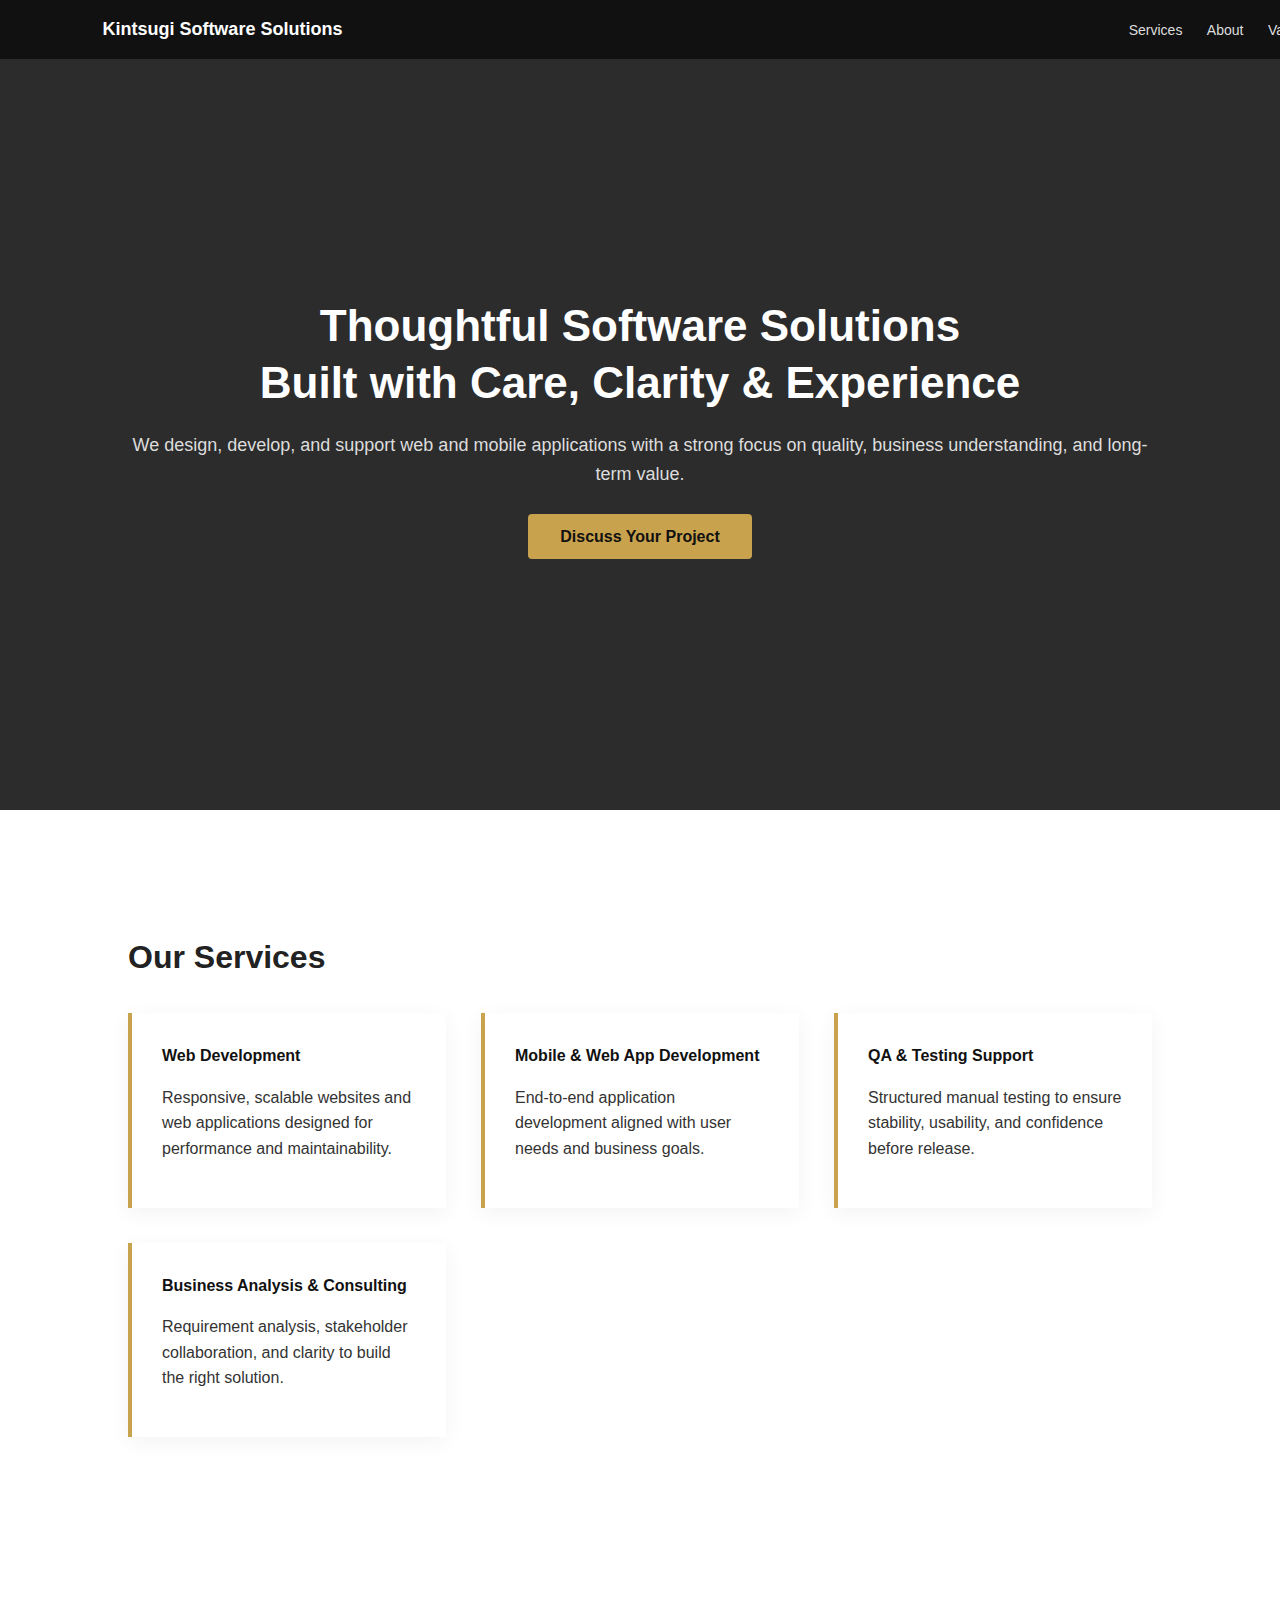
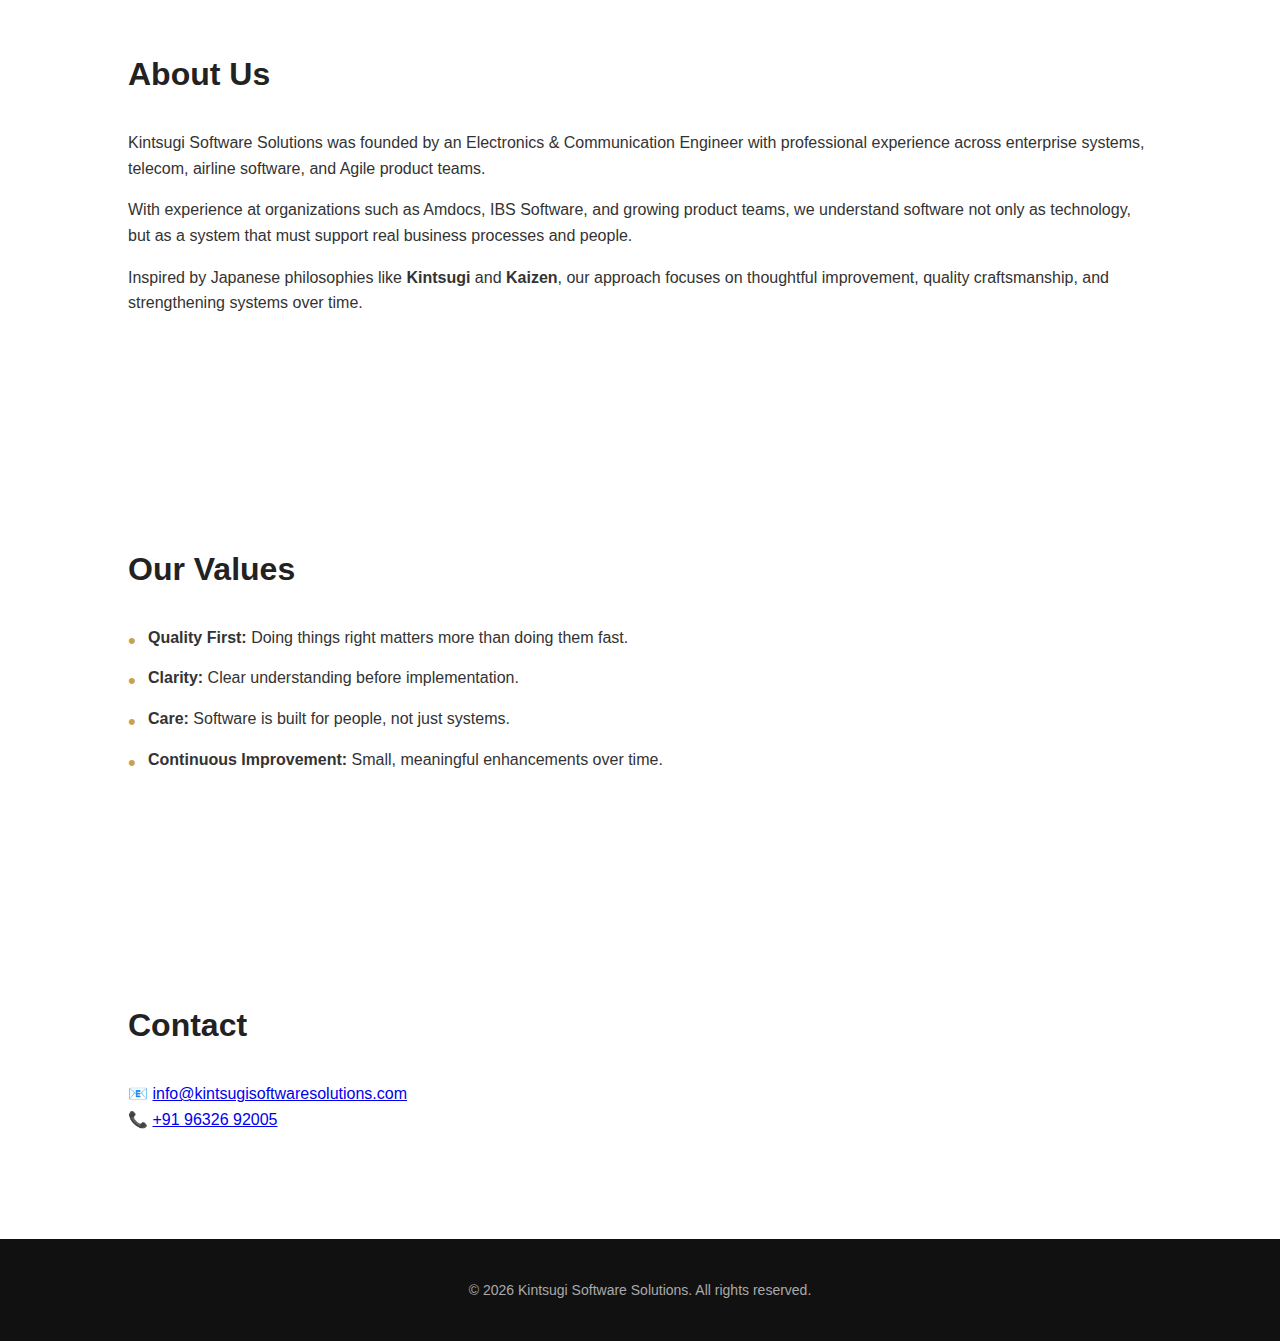
<file: index.html>
<!DOCTYPE html>
<html lang="en">
<head>
  <meta charset="UTF-8" />
  <meta name="viewport" content="width=device-width, initial-scale=1.0"/>
  <title>Kintsugi Software Solutions</title>

  <style>
    body {
      margin: 0;
      font-family: "Segoe UI", Arial, sans-serif;
      color: #333;
      line-height: 1.6;
      background: #ffffff;
    }

    /* ---------- HEADER ---------- */
    header {
      position: fixed;
      width: 100%;
      top: 0;
      background: #111;
      color: #fff;
      padding: 15px 8%;
      display: flex;
      justify-content: space-between;
      align-items: center;
      z-index: 1000;
    }

    header h1 {
      font-size: 18px;
      margin: 0;
      font-weight: 600;
    }

    nav a {
      color: #ddd;
      text-decoration: none;
      margin-left: 20px;
      font-size: 14px;
    }

    nav a:hover {
      color: #c9a24d;
    }

    /* ---------- HERO ---------- */
    .hero {
      min-height: 90vh;
      background: #2c2c2c;
      display: flex;
      align-items: center;
      justify-content: center;
      padding: 0 10%;
      color: #fff;
      text-align: center;
    }

    .hero h2 {
      font-size: 44px;
      line-height: 1.3;
      margin-bottom: 20px;
      font-weight: 600;
    }

    .hero p {
      font-size: 18px;
      color: #ddd;
      margin-bottom: 35px;
    }

    .cta {
      padding: 14px 32px;
      background: #c9a24d;
      color: #111;
      text-decoration: none;
      font-weight: 600;
      border-radius: 4px;
    }

    /* ---------- SECTIONS ---------- */
    section {
      padding: 90px 10%;
      max-width: 1300px;
      margin: auto;
    }

    section h3 {
      font-size: 32px;
      margin-bottom: 30px;
      color: #222;
    }

    /* ---------- SERVICES ---------- */
    .services {
      display: grid;
      grid-template-columns: repeat(auto-fit, minmax(260px, 1fr));
      gap: 35px;
    }

    .service-box {
      background: #fff;
      padding: 30px;
      border-left: 4px solid #c9a24d;
      box-shadow: 0 5px 20px rgba(0,0,0,0.05);
    }

    .service-box h4 {
      margin-top: 0;
      margin-bottom: 10px;
      color: #111;
    }

    /* ---------- VALUES ---------- */
    .values ul {
      list-style: none;
      padding: 0;
    }

    .values li {
      margin-bottom: 15px;
      padding-left: 20px;
      position: relative;
    }

    .values li::before {
      content: "•";
      color: #c9a24d;
      font-size: 22px;
      position: absolute;
      left: 0;
      top: -2px;
    }

    /* ---------- FOOTER ---------- */
    footer {
      background: #111;
      color: #aaa;
      text-align: center;
      padding: 40px 10%;
      font-size: 14px;
    }

    footer a {
      color: #c9a24d;
      text-decoration: none;
    }

    @media (max-width: 768px) {
      .hero h2 {
        font-size: 32px;
      }
      header {
        flex-direction: column;
        align-items: flex-start;
      }
    }
  </style>
</head>

<body>

<header>
  <h1>Kintsugi Software Solutions</h1>
  <nav>
    <a href="#services">Services</a>
    <a href="#about">About</a>
    <a href="#values">Values</a>
    <a href="#contact">Contact</a>
  </nav>
</header>

<div class="hero">
  <div>
    <h2>Thoughtful Software Solutions<br/>Built with Care, Clarity & Experience</h2>
    <p>We design, develop, and support web and mobile applications with a strong focus on quality, business understanding, and long-term value.</p>
    <a class="cta" href="#contact">Discuss Your Project</a>
  </div>
</div>

<section id="services">
  <h3>Our Services</h3>
  <div class="services">
    <div class="service-box">
      <h4>Web Development</h4>
      <p>Responsive, scalable websites and web applications designed for performance and maintainability.</p>
    </div>
    <div class="service-box">
      <h4>Mobile & Web App Development</h4>
      <p>End-to-end application development aligned with user needs and business goals.</p>
    </div>
    <div class="service-box">
      <h4>QA & Testing Support</h4>
      <p>Structured manual testing to ensure stability, usability, and confidence before release.</p>
    </div>
    <div class="service-box">
      <h4>Business Analysis & Consulting</h4>
      <p>Requirement analysis, stakeholder collaboration, and clarity to build the right solution.</p>
    </div>
  </div>
</section>

<section id="about">
  <h3>About Us</h3>
  <p>Kintsugi Software Solutions was founded by an Electronics & Communication Engineer with professional experience across enterprise systems, telecom, airline software, and Agile product teams.</p>
  <p>With experience at organizations such as Amdocs, IBS Software, and growing product teams, we understand software not only as technology, but as a system that must support real business processes and people.</p>
  <p>Inspired by Japanese philosophies like <strong>Kintsugi</strong> and <strong>Kaizen</strong>, our approach focuses on thoughtful improvement, quality craftsmanship, and strengthening systems over time.</p>
</section>

<section id="values" class="values">
  <h3>Our Values</h3>
  <ul>
    <li><strong>Quality First:</strong> Doing things right matters more than doing them fast.</li>
    <li><strong>Clarity:</strong> Clear understanding before implementation.</li>
    <li><strong>Care:</strong> Software is built for people, not just systems.</li>
    <li><strong>Continuous Improvement:</strong> Small, meaningful enhancements over time.</li>
  </ul>
</section>

<section id="contact">
  <h3>Contact</h3>
  <p>
    📧 <a href="mailto:info@kintsugisoftwaresolutions.com">info@kintsugisoftwaresolutions.com</a><br/>
    📞 <a href="tel:+919632692005">+91 96326 92005</a>
  </p>
</section>

<footer>
  © 2026 Kintsugi Software Solutions. All rights reserved.
</footer>

</body>
</html>
</file>
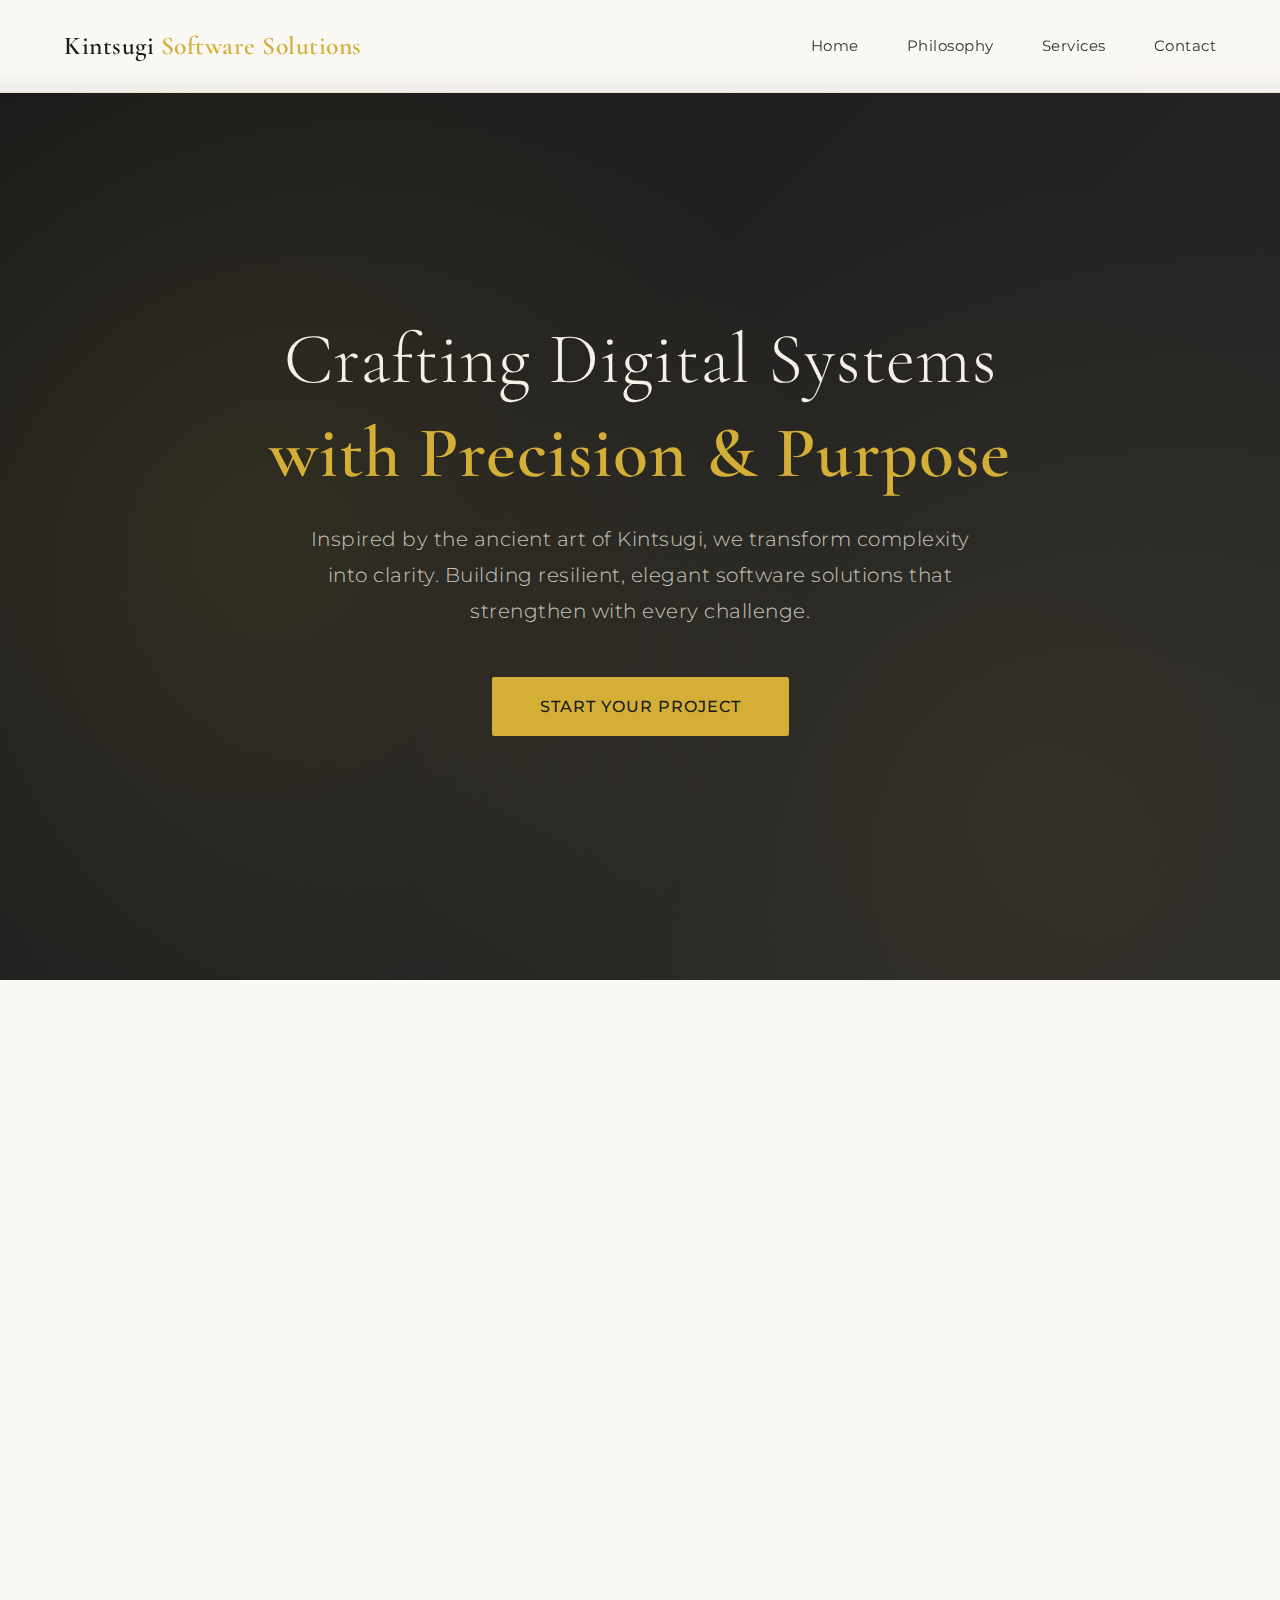
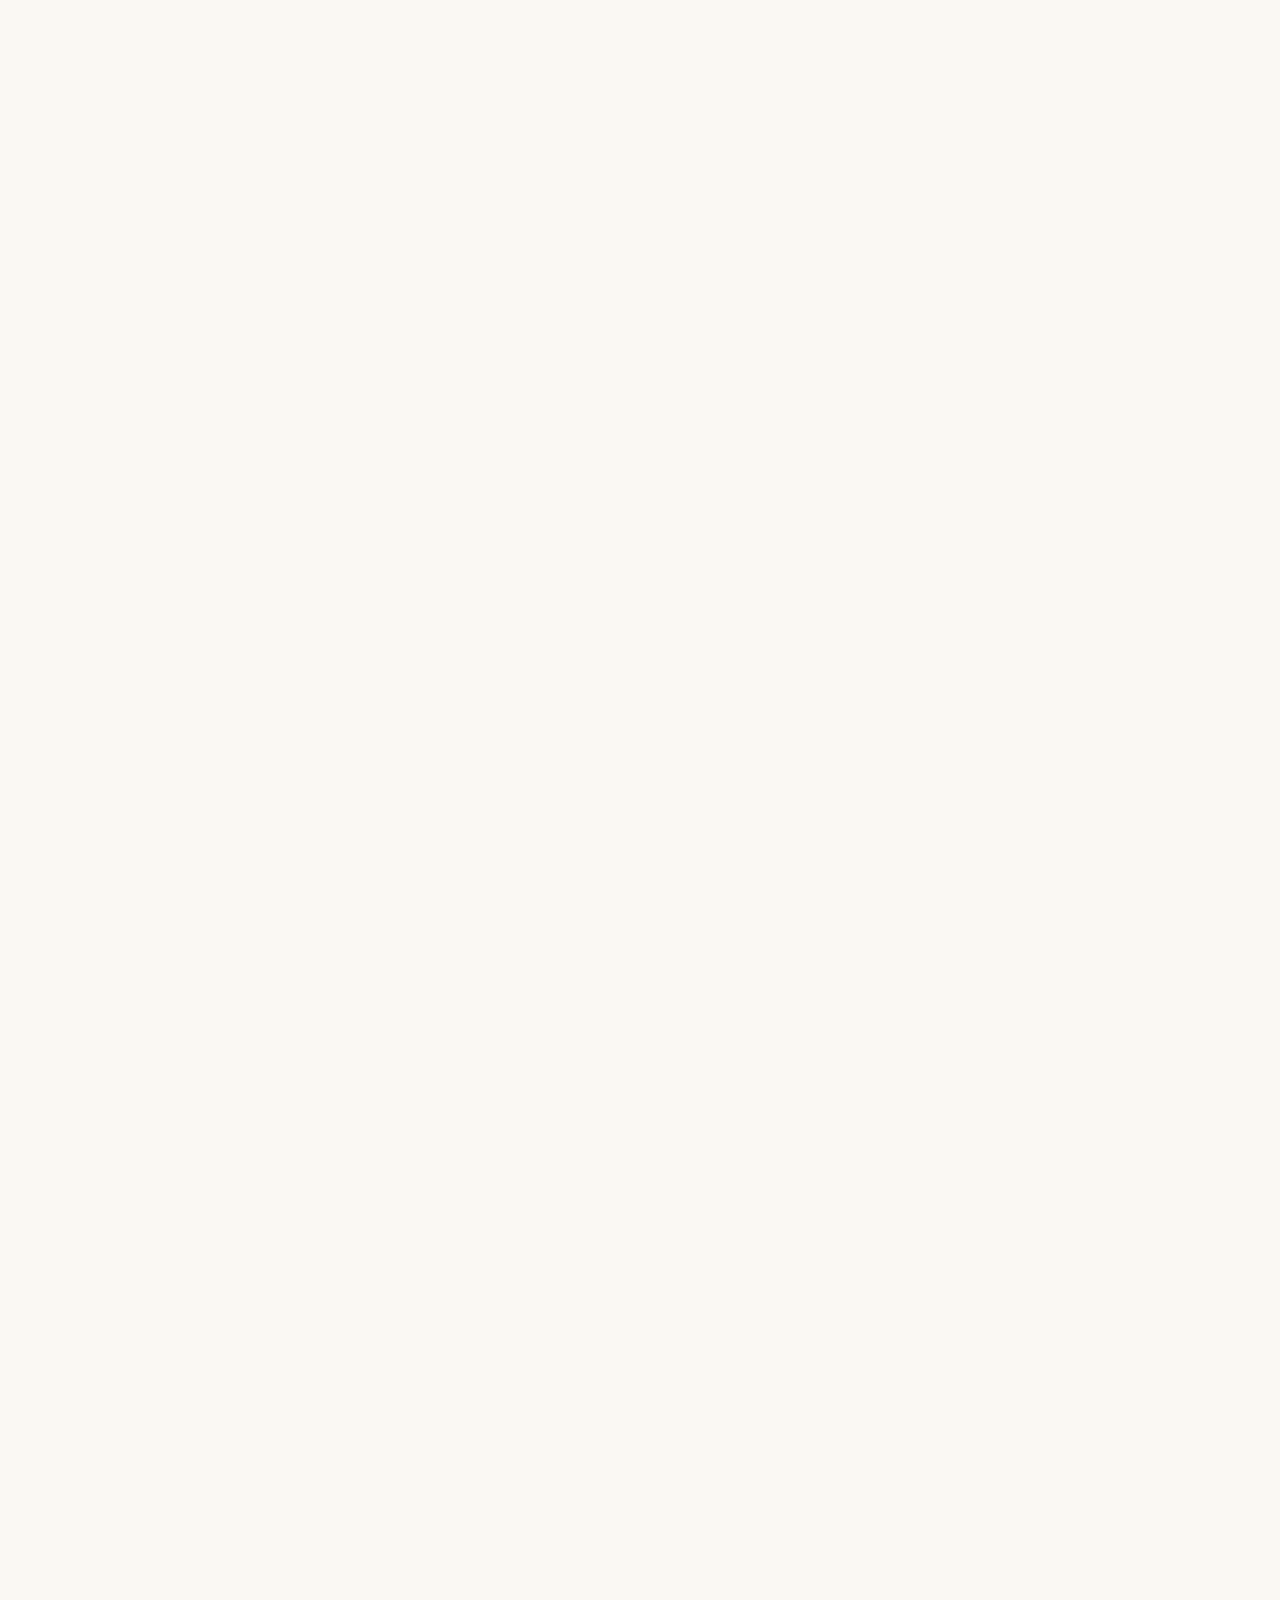
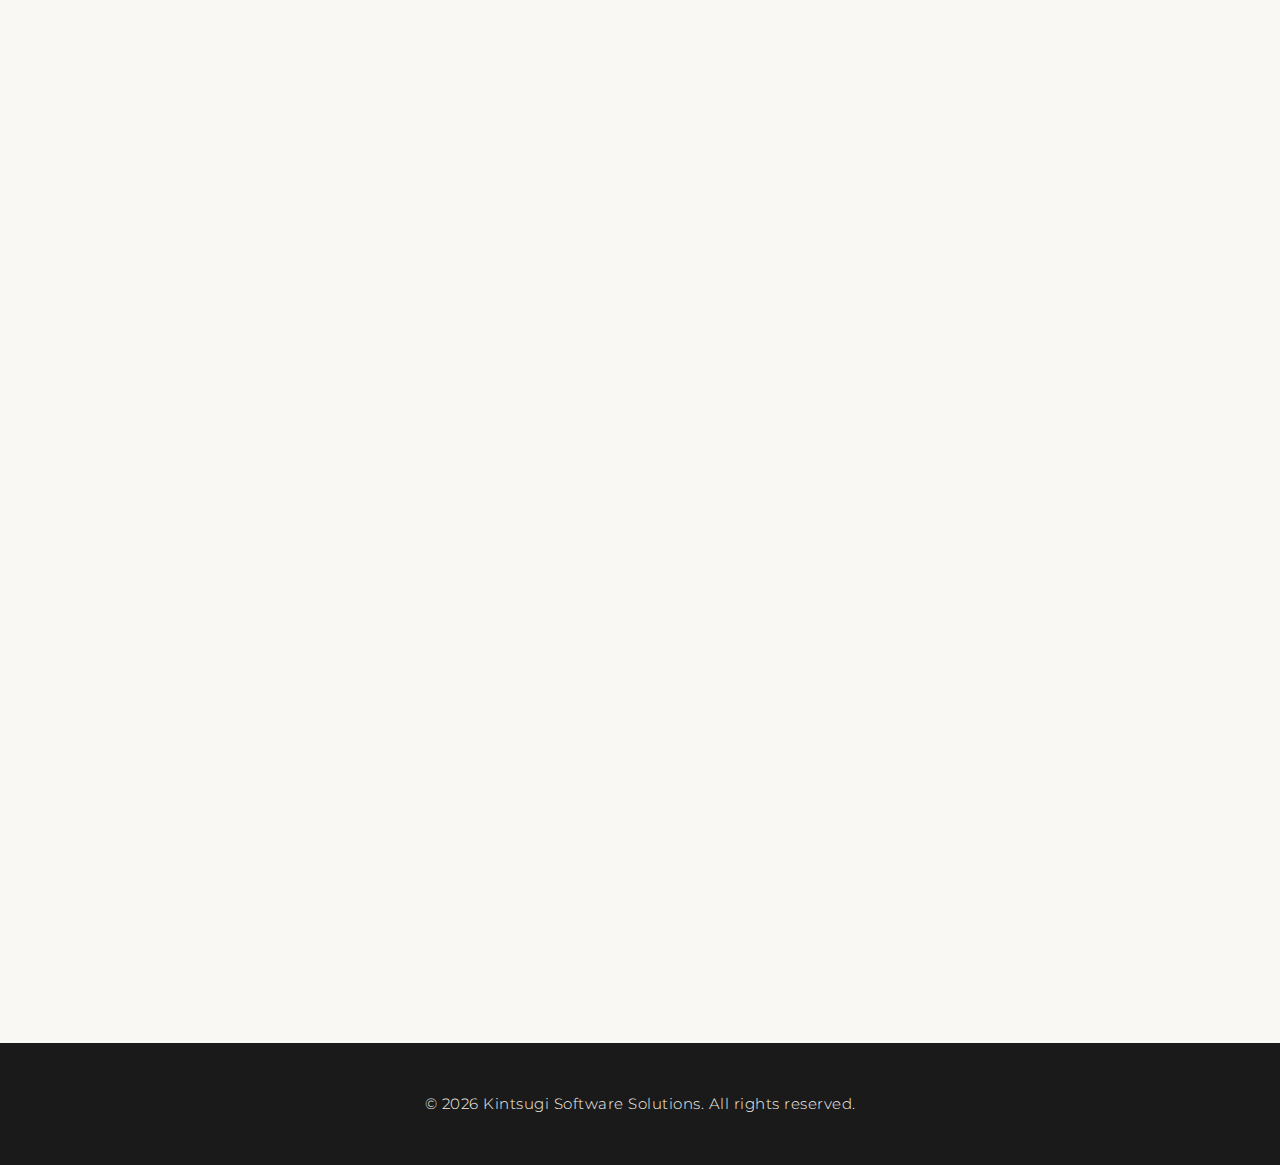
<file: kintsugi-website (7).html>
<!DOCTYPE html>
<html lang="en">
<head>
    <meta charset="UTF-8">
    <meta name="viewport" content="width=device-width, initial-scale=1.0">
    <title>Kintsugi Software Solutions - Crafting Resilient Digital Systems</title>
    <meta name="description" content="Expert digital transformation, quality engineering, and business analysis. Building resilient software solutions with precision and purpose.">
    <link rel="preconnect" href="https://fonts.googleapis.com">
    <link rel="preconnect" href="https://fonts.gstatic.com" crossorigin>
    <link href="https://fonts.googleapis.com/css2?family=Cormorant+Garamond:wght@300;400;600&family=Montserrat:wght@300;400;500;600&display=swap" rel="stylesheet">
    <style>
        :root {
            --gold: #D4AF37;
            --dark-gold: #B8941F;
            --charcoal: #1a1a1a;
            --soft-black: #2a2a2a;
            --cream: #F5F1E8;
            --light-cream: #FAF8F3;
            --accent-blue: #2C3E50;
            --text-dark: #333333;
            --text-light: #666666;
        }

        * {
            margin: 0;
            padding: 0;
            box-sizing: border-box;
        }

        body {
            font-family: 'Montserrat', sans-serif;
            color: var(--text-dark);
            background: var(--light-cream);
            line-height: 1.7;
            overflow-x: hidden;
        }

        /* Navigation */
        nav {
            position: fixed;
            top: 0;
            width: 100%;
            background: rgba(250, 248, 243, 0.95);
            backdrop-filter: blur(10px);
            z-index: 1000;
            border-bottom: 1px solid rgba(212, 175, 55, 0.2);
            transition: all 0.3s ease;
        }

        nav.scrolled {
            box-shadow: 0 4px 20px rgba(0, 0, 0, 0.08);
        }

        .nav-container {
            max-width: 1400px;
            margin: 0 auto;
            padding: 1.5rem 4rem;
            display: flex;
            justify-content: space-between;
            align-items: center;
        }

        .logo {
            font-family: 'Cormorant Garamond', serif;
            font-size: 1.6rem;
            font-weight: 600;
            color: var(--charcoal);
            letter-spacing: 0.5px;
        }

        .logo span {
            color: var(--gold);
        }

        .nav-links {
            display: flex;
            gap: 3rem;
            list-style: none;
        }

        .nav-links a {
            text-decoration: none;
            color: var(--text-dark);
            font-weight: 400;
            font-size: 0.95rem;
            letter-spacing: 0.5px;
            position: relative;
            transition: color 0.3s ease;
        }

        .nav-links a::after {
            content: '';
            position: absolute;
            bottom: -5px;
            left: 0;
            width: 0;
            height: 2px;
            background: var(--gold);
            transition: width 0.3s ease;
        }

        .nav-links a:hover {
            color: var(--gold);
        }

        .nav-links a:hover::after {
            width: 100%;
        }

        /* Hero Section */
        .hero {
            min-height: 100vh;
            display: flex;
            align-items: center;
            justify-content: center;
            background: linear-gradient(135deg, var(--charcoal) 0%, var(--soft-black) 100%);
            position: relative;
            overflow: hidden;
            margin-top: 80px;
        }

        .hero::before {
            content: '';
            position: absolute;
            top: 0;
            left: 0;
            right: 0;
            bottom: 0;
            background: 
                radial-gradient(circle at 20% 50%, rgba(212, 175, 55, 0.1) 0%, transparent 50%),
                radial-gradient(circle at 80% 80%, rgba(212, 175, 55, 0.08) 0%, transparent 50%);
            animation: shimmer 15s ease-in-out infinite;
        }

        @keyframes shimmer {
            0%, 100% { opacity: 0.5; }
            50% { opacity: 1; }
        }

        .hero-content {
            max-width: 1200px;
            padding: 4rem;
            text-align: center;
            position: relative;
            z-index: 1;
            animation: fadeInUp 1s ease-out;
        }

        @keyframes fadeInUp {
            from {
                opacity: 0;
                transform: translateY(30px);
            }
            to {
                opacity: 1;
                transform: translateY(0);
            }
        }

        .hero h1 {
            font-family: 'Cormorant Garamond', serif;
            font-size: 4.5rem;
            font-weight: 300;
            color: var(--cream);
            margin-bottom: 1.5rem;
            line-height: 1.2;
            letter-spacing: 1px;
        }

        .hero h1 .highlight {
            color: var(--gold);
            font-weight: 600;
            display: block;
            margin-top: 0.5rem;
        }

        .hero p {
            font-size: 1.25rem;
            color: rgba(245, 241, 232, 0.8);
            max-width: 700px;
            margin: 0 auto 3rem;
            font-weight: 300;
            letter-spacing: 0.5px;
            line-height: 1.8;
        }

        .cta-button {
            display: inline-block;
            padding: 1rem 3rem;
            background: var(--gold);
            color: var(--charcoal);
            text-decoration: none;
            font-weight: 500;
            font-size: 1rem;
            letter-spacing: 1px;
            border-radius: 2px;
            transition: all 0.3s ease;
            position: relative;
            overflow: hidden;
        }

        .cta-button::before {
            content: '';
            position: absolute;
            top: 0;
            left: -100%;
            width: 100%;
            height: 100%;
            background: linear-gradient(90deg, transparent, rgba(255, 255, 255, 0.3), transparent);
            transition: left 0.5s ease;
        }

        .cta-button:hover::before {
            left: 100%;
        }

        .cta-button:hover {
            background: var(--dark-gold);
            transform: translateY(-2px);
            box-shadow: 0 10px 30px rgba(212, 175, 55, 0.3);
        }

        /* Philosophy Section */
        .philosophy {
            padding: 8rem 4rem;
            background: var(--cream);
            position: relative;
        }

        .philosophy-content {
            max-width: 1200px;
            margin: 0 auto;
            display: grid;
            grid-template-columns: 1fr 1fr;
            gap: 6rem;
            align-items: center;
        }

        .philosophy-text h2 {
            font-family: 'Cormorant Garamond', serif;
            font-size: 3rem;
            color: var(--charcoal);
            margin-bottom: 2rem;
            font-weight: 400;
        }

        .philosophy-text .gold-line {
            width: 80px;
            height: 3px;
            background: var(--gold);
            margin-bottom: 2rem;
        }

        .philosophy-text p {
            font-size: 1.1rem;
            color: var(--text-light);
            margin-bottom: 1.5rem;
            line-height: 1.9;
        }

        .philosophy-visual {
            position: relative;
            padding: 3rem;
        }

        .kintsugi-symbol {
            width: 100%;
            height: 400px;
            background: linear-gradient(135deg, var(--soft-black) 0%, var(--charcoal) 100%);
            border-radius: 50%;
            position: relative;
            box-shadow: 
                0 20px 60px rgba(0, 0, 0, 0.15),
                inset 0 0 50px rgba(212, 175, 55, 0.1);
            animation: float 6s ease-in-out infinite;
        }

        @keyframes float {
            0%, 100% { transform: translateY(0px); }
            50% { transform: translateY(-20px); }
        }

        .kintsugi-symbol::before {
            content: '';
            position: absolute;
            top: 20%;
            left: 10%;
            width: 80%;
            height: 2px;
            background: linear-gradient(90deg, transparent, var(--gold), transparent);
            transform: rotate(-15deg);
            box-shadow: 0 0 10px var(--gold);
        }

        .kintsugi-symbol::after {
            content: '';
            position: absolute;
            top: 50%;
            left: 15%;
            width: 70%;
            height: 2px;
            background: linear-gradient(90deg, transparent, var(--gold), transparent);
            transform: rotate(25deg);
            box-shadow: 0 0 10px var(--gold);
        }

        /* Services Section */
        .services {
            padding: 8rem 4rem;
            background: var(--light-cream);
        }

        .section-header {
            text-align: center;
            margin-bottom: 5rem;
        }

        .section-header h2 {
            font-family: 'Cormorant Garamond', serif;
            font-size: 3.5rem;
            color: var(--charcoal);
            margin-bottom: 1rem;
            font-weight: 400;
        }

        .section-header .subtitle {
            font-size: 1.1rem;
            color: var(--text-light);
            font-weight: 300;
        }

        .services-grid {
            max-width: 1400px;
            margin: 0 auto;
            display: grid;
            grid-template-columns: repeat(3, 1fr);
            gap: 3rem;
        }

        .service-card {
            background: white;
            padding: 3rem 2.5rem;
            border-radius: 4px;
            position: relative;
            transition: all 0.4s ease;
            border-top: 3px solid transparent;
            box-shadow: 0 4px 20px rgba(0, 0, 0, 0.05);
        }

        .service-card::before {
            content: '';
            position: absolute;
            top: 0;
            left: 0;
            width: 100%;
            height: 100%;
            background: linear-gradient(135deg, rgba(212, 175, 55, 0.05) 0%, transparent 100%);
            opacity: 0;
            transition: opacity 0.4s ease;
            border-radius: 4px;
        }

        .service-card:hover::before {
            opacity: 1;
        }

        .service-card:hover {
            transform: translateY(-10px);
            border-top-color: var(--gold);
            box-shadow: 0 20px 40px rgba(0, 0, 0, 0.12);
        }

        .service-icon {
            width: 70px;
            height: 70px;
            background: linear-gradient(135deg, var(--gold) 0%, var(--dark-gold) 100%);
            border-radius: 50%;
            display: flex;
            align-items: center;
            justify-content: center;
            margin-bottom: 2rem;
            font-size: 2rem;
            color: white;
            transition: transform 0.4s ease;
        }

        .service-card:hover .service-icon {
            transform: rotate(360deg);
        }

        .service-card h3 {
            font-family: 'Cormorant Garamond', serif;
            font-size: 1.8rem;
            color: var(--charcoal);
            margin-bottom: 1.5rem;
            font-weight: 600;
        }

        .service-card p {
            color: var(--text-light);
            line-height: 1.8;
            font-size: 1rem;
        }

        .service-features {
            margin-top: 2rem;
            padding-top: 2rem;
            border-top: 1px solid rgba(212, 175, 55, 0.2);
        }

        .service-features ul {
            list-style: none;
        }

        .service-features li {
            padding: 0.5rem 0;
            color: var(--text-light);
            position: relative;
            padding-left: 1.5rem;
        }

        .service-features li::before {
            content: '→';
            position: absolute;
            left: 0;
            color: var(--gold);
            font-weight: 600;
        }

        /* Stats Section */
        .stats {
            background: var(--charcoal);
            padding: 6rem 4rem;
            position: relative;
            overflow: hidden;
        }

        .stats::before {
            content: '';
            position: absolute;
            top: -50%;
            right: -10%;
            width: 500px;
            height: 500px;
            border-radius: 50%;
            background: radial-gradient(circle, rgba(212, 175, 55, 0.1) 0%, transparent 70%);
        }

        .stats-container {
            max-width: 1200px;
            margin: 0 auto;
            display: grid;
            grid-template-columns: repeat(4, 1fr);
            gap: 4rem;
            position: relative;
            z-index: 1;
        }

        .stat-item {
            text-align: center;
        }

        .stat-number {
            font-family: 'Cormorant Garamond', serif;
            font-size: 4rem;
            color: var(--gold);
            font-weight: 600;
            display: block;
            margin-bottom: 0.5rem;
        }

        .stat-label {
            color: var(--cream);
            font-size: 1rem;
            font-weight: 300;
            letter-spacing: 1px;
        }

        /* Contact Section */
        .contact {
            padding: 8rem 4rem;
            background: var(--cream);
        }

        .contact-container {
            max-width: 1000px;
            margin: 0 auto;
            text-align: center;
        }

        .contact-container h2 {
            font-family: 'Cormorant Garamond', serif;
            font-size: 3.5rem;
            color: var(--charcoal);
            margin-bottom: 1.5rem;
            font-weight: 400;
        }

        .contact-container p {
            font-size: 1.2rem;
            color: var(--text-light);
            margin-bottom: 4rem;
        }

        .contact-methods {
            display: grid;
            grid-template-columns: repeat(2, 1fr);
            gap: 3rem;
            margin-bottom: 3rem;
        }

        .contact-card {
            background: white;
            padding: 3rem;
            border-radius: 4px;
            box-shadow: 0 4px 20px rgba(0, 0, 0, 0.05);
            transition: all 0.3s ease;
        }

        .contact-card:hover {
            transform: translateY(-5px);
            box-shadow: 0 10px 30px rgba(0, 0, 0, 0.1);
        }

        .contact-card h3 {
            font-family: 'Cormorant Garamond', serif;
            font-size: 1.5rem;
            color: var(--charcoal);
            margin-bottom: 1rem;
        }

        .contact-card a {
            color: var(--gold);
            text-decoration: none;
            font-weight: 500;
            transition: color 0.3s ease;
            font-size: 1.1rem;
        }

        .contact-card a:hover {
            color: var(--dark-gold);
        }

        .social-links {
            margin-top: 3rem;
        }

        .social-links a {
            display: inline-block;
            width: 50px;
            height: 50px;
            background: var(--gold);
            color: white;
            border-radius: 50%;
            display: inline-flex;
            align-items: center;
            justify-content: center;
            margin: 0 0.5rem;
            transition: all 0.3s ease;
            text-decoration: none;
            font-size: 1.2rem;
        }

        .social-links a:hover {
            background: var(--dark-gold);
            transform: translateY(-5px);
        }

        /* Footer */
        footer {
            background: var(--charcoal);
            padding: 3rem 4rem;
            text-align: center;
            color: var(--cream);
        }

        footer p {
            font-size: 0.95rem;
            font-weight: 300;
            letter-spacing: 0.5px;
        }

        /* Responsive */
        @media (max-width: 1024px) {
            .nav-container {
                padding: 1.5rem 2rem;
            }

            .hero h1 {
                font-size: 3.5rem;
            }

            .services-grid {
                grid-template-columns: 1fr;
            }

            .philosophy-content {
                grid-template-columns: 1fr;
                gap: 3rem;
            }

            .stats-container {
                grid-template-columns: repeat(2, 1fr);
            }

            .contact-methods {
                grid-template-columns: 1fr;
            }
        }

        @media (max-width: 768px) {
            .nav-links {
                gap: 1.5rem;
                font-size: 0.9rem;
            }

            .hero h1 {
                font-size: 2.5rem;
            }

            .hero p {
                font-size: 1.1rem;
            }

            .section-header h2 {
                font-size: 2.5rem;
            }

            .stats-container {
                grid-template-columns: 1fr;
                gap: 2rem;
            }
        }

        /* Scroll animations */
        .fade-in {
            opacity: 0;
            transform: translateY(30px);
            transition: opacity 0.8s ease, transform 0.8s ease;
        }

        .fade-in.visible {
            opacity: 1;
            transform: translateY(0);
        }
    </style>
</head>
<body>
    <!-- Navigation -->
    <nav id="navbar">
        <div class="nav-container">
            <div class="logo">Kintsugi <span>Software Solutions</span></div>
            <ul class="nav-links">
                <li><a href="#home">Home</a></li>
                <li><a href="#philosophy">Philosophy</a></li>
                <li><a href="#services">Services</a></li>
                <li><a href="#contact">Contact</a></li>
            </ul>
        </div>
    </nav>

    <!-- Hero Section -->
    <section id="home" class="hero">
        <div class="hero-content">
            <h1>
                Crafting Digital Systems
                <span class="highlight">with Precision & Purpose</span>
            </h1>
            <p>
                Inspired by the ancient art of Kintsugi, we transform complexity into clarity. 
                Building resilient, elegant software solutions that strengthen with every challenge.
            </p>
            <a href="#contact" class="cta-button">START YOUR PROJECT</a>
        </div>
    </section>

    <!-- Philosophy Section -->
    <section id="philosophy" class="philosophy fade-in">
        <div class="philosophy-content">
            <div class="philosophy-text">
                <h2>The Kintsugi Philosophy</h2>
                <div class="gold-line"></div>
                <p>
                    Kintsugi is the Japanese art of repairing broken pottery with lacquer mixed with powdered gold. 
                    Rather than hiding the cracks, the repair becomes part of the object's story, making it more 
                    beautiful and valuable than before.
                </p>
                <p>
                    We apply this same philosophy to software development. Every system has complexities, 
                    legacy constraints, and imperfections. We don't hide them—we work with them, strengthening 
                    your digital infrastructure while creating solutions that are both functional and meaningful.
                </p>
                <p>
                    Our approach embraces complexity, values resilience, and delivers systems that grow 
                    stronger over time.
                </p>
            </div>
            <div class="philosophy-visual">
                <div class="kintsugi-symbol"></div>
            </div>
        </div>
    </section>

    <!-- Services Section -->
    <section id="services" class="services fade-in">
        <div class="section-header">
            <h2>Our Services</h2>
            <p class="subtitle">Comprehensive solutions for modern digital challenges</p>
        </div>
        <div class="services-grid">
            <div class="service-card">
                <div class="service-icon">⚡</div>
                <h3>Digital Transformation</h3>
                <p>
                    We modernize enterprise systems with a focus on scalability, reliability, and exceptional 
                    user experience. Our approach balances innovation with pragmatism, ensuring smooth transitions 
                    and measurable results.
                </p>
                <div class="service-features">
                    <ul>
                        <li>Legacy System Modernization</li>
                        <li>Cloud Migration & Architecture</li>
                        <li>Process Automation</li>
                        <li>System Integration</li>
                    </ul>
                </div>
            </div>

            <div class="service-card">
                <div class="service-icon">✓</div>
                <h3>Quality Engineering</h3>
                <p>
                    Comprehensive testing strategies that ensure confidence across complex applications. 
                    We combine structured manual testing with intelligent automation to deliver robust, 
                    reliable software.
                </p>
                <div class="service-features">
                    <ul>
                        <li>Test Strategy & Planning</li>
                        <li>Automated Testing Frameworks</li>
                        <li>Performance & Load Testing</li>
                        <li>Quality Assurance Consulting</li>
                    </ul>
                </div>
            </div>

            <div class="service-card">
                <div class="service-icon">◆</div>
                <h3>Business Analysis</h3>
                <p>
                    We bridge the gap between business intent and technology implementation. Through clear 
                    analysis, documented workflows, and actionable insights, we ensure your technology 
                    investments deliver real business value.
                </p>
                <div class="service-features">
                    <ul>
                        <li>Requirements Analysis</li>
                        <li>Process Mapping & Optimization</li>
                        <li>Stakeholder Management</li>
                        <li>Strategic Technology Planning</li>
                    </ul>
                </div>
            </div>
        </div>
    </section>

    <!-- Values Section -->
    <section class="stats fade-in">
        <div class="stats-container">
            <div class="stat-item">
                <span class="stat-number">∞</span>
                <span class="stat-label">CONTINUOUS LEARNING</span>
            </div>
            <div class="stat-item">
                <span class="stat-number">100%</span>
                <span class="stat-label">COMMITMENT</span>
            </div>
            <div class="stat-item">
                <span class="stat-number">1:1</span>
                <span class="stat-label">PERSONALIZED APPROACH</span>
            </div>
            <div class="stat-item">
                <span class="stat-number">24/7</span>
                <span class="stat-label">DEDICATION</span>
            </div>
        </div>
    </section>

    <!-- Contact Section -->
    <section id="contact" class="contact fade-in">
        <div class="contact-container">
            <h2>Let's Build Something Together</h2>
            <p>Ready to transform your digital systems? We're here to help.</p>
            
            <div class="contact-methods">
                <div class="contact-card">
                    <h3>Email Us</h3>
                    <a href="mailto:contact@kintsugisoftwaresolutions.com">contact@kintsugisoftwaresolutions.com</a>
                    <br><br>
                    <a href="mailto:priya@kintsugisoftwaresolutions.com">priya@kintsugisoftwaresolutions.com</a>
                </div>
                
                <div class="contact-card">
                    <h3>Call Us</h3>
                    <a href="tel:+919632692005">+91 96326 92005</a>
                </div>
            </div>

            <div class="social-links">
                <a href="https://www.linkedin.com/in/priya-vinitha-rajan-b6873b25" target="_blank" title="LinkedIn">in</a>
            </div>
        </div>
    </section>

    <!-- Footer -->
    <footer>
        <p>&copy; 2026 Kintsugi Software Solutions. All rights reserved.</p>
    </footer>

    <script>
        // Navbar scroll effect
        window.addEventListener('scroll', function() {
            const navbar = document.getElementById('navbar');
            if (window.scrollY > 50) {
                navbar.classList.add('scrolled');
            } else {
                navbar.classList.remove('scrolled');
            }
        });

        // Intersection Observer for fade-in animations
        const observerOptions = {
            threshold: 0.1,
            rootMargin: '0px 0px -100px 0px'
        };

        const observer = new IntersectionObserver(function(entries) {
            entries.forEach(entry => {
                if (entry.isIntersecting) {
                    entry.target.classList.add('visible');
                }
            });
        }, observerOptions);

        document.querySelectorAll('.fade-in').forEach(element => {
            observer.observe(element);
        });

        // Smooth scrolling for anchor links
        document.querySelectorAll('a[href^="#"]').forEach(anchor => {
            anchor.addEventListener('click', function (e) {
                e.preventDefault();
                const target = document.querySelector(this.getAttribute('href'));
                if (target) {
                    target.scrollIntoView({
                        behavior: 'smooth',
                        block: 'start'
                    });
                }
            });
        });
    </script>
</body>
</html>
</file>
